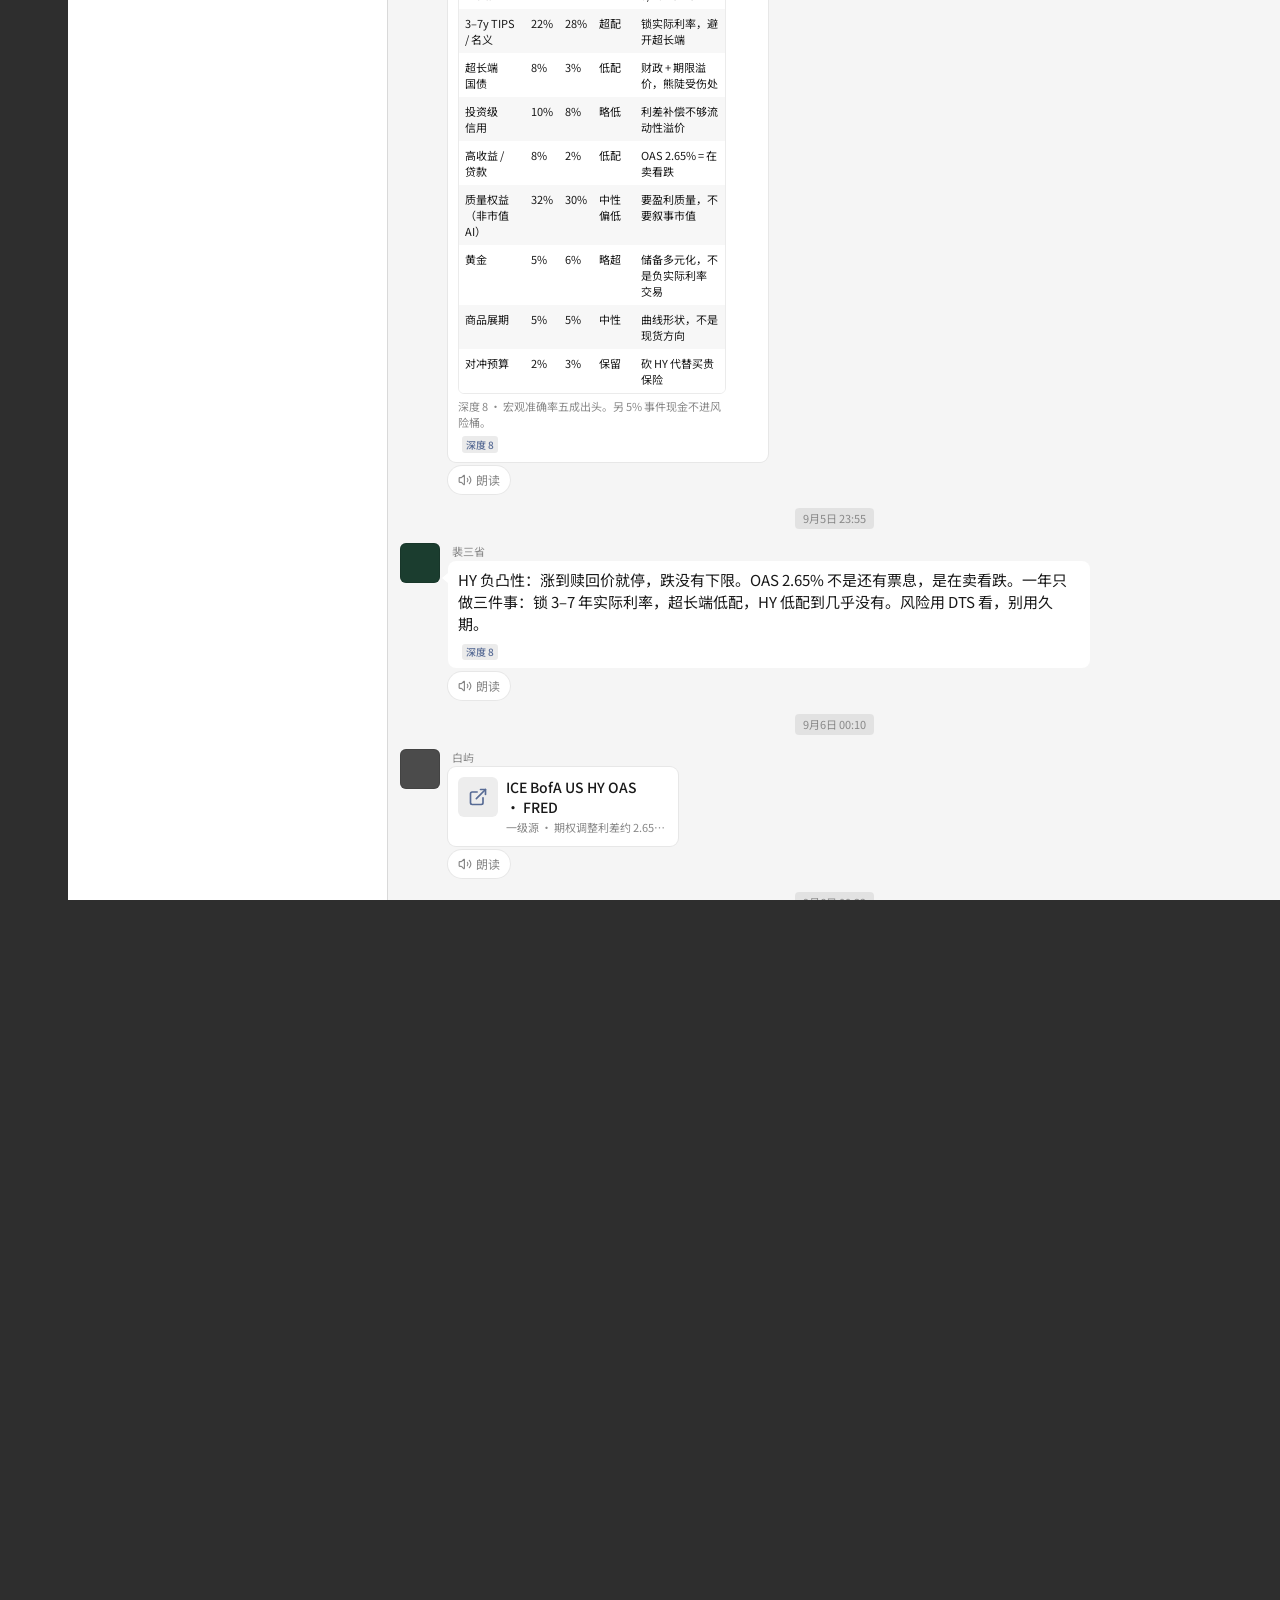
<file: index.html>
<!doctype html>
<html lang="zh-CN">
  <head>
    <meta charset="utf-8" />
    <meta name="viewport" content="width=device-width, initial-scale=1, viewport-fit=cover" />
    <title>群哦</title>
    <meta name="theme-color" content="#2E2E2E" />
    <meta name="description" content="人物库的微信群。文字、图、3D 引擎现场、链接和网页项目都能贴。" />
    <link rel="icon" type="image/svg+xml" href="./favicon.svg" />
    <link rel="preconnect" href="https://fonts.googleapis.com" />
    <link rel="preconnect" href="https://fonts.gstatic.com" crossorigin />
    <link
      rel="stylesheet"
      href="https://fonts.googleapis.com/css2?family=Noto+Sans+SC:wght@400;500;600;700&display=swap"
    />
    <script type="module" crossorigin src="./assets/index-y2.js?v=20260907-json"></script>
    <link rel="stylesheet" crossorigin href="./assets/index-BoobUhyX.css">
    <link rel="stylesheet" href="./quno-player.css">
    <link rel="stylesheet" id="juli-player-css" href="https://dannyling111.github.io/A129/juli/player-bili.css">
    <script>
      window.QUNO_JULI = /\/A129\/quno\b/.test(location.pathname)
        ? new URL("../juli/", location.href).href
        : "https://dannyling111.github.io/A129/juli/";
      document.getElementById("juli-player-css").href = window.QUNO_JULI + "player-bili.css";
    </script>
  </head>
  <body>
    <div id="main"><div id="app"></div></div>
    <script src="./quno-player.js" defer></script>
    <script src="./quno-studio-json.js?v=20260907-json" defer></script>
    <script>
      (function () {
        var s = document.createElement("script");
        s.src = (window.QUNO_JULI || "https://dannyling111.github.io/A129/juli/") + "bili-player.js";
        document.body.appendChild(s);
      })();
    </script>
  </body>
</html>
</file>
<file: quno-player.css>
/* 群哦只补全屏层布局。哔哩控件样式跟剧哦 player-bili.css，不在这里另做一套。 */
.z-40 .quno-engine-stage{
  display:flex;
  flex-direction:column;
  align-items:stretch;
  justify-content:flex-start;
  padding:8px 12px 16px;
  overflow:auto;
  gap:0;
}
.z-40 .player-box,
.z-40 .quno-engine-player{
  position:relative;
  width:100%;
  max-width:960px;
  margin:0 auto;
  flex:0 0 auto;
}
.z-40 .player-box iframe,
.z-40 .quno-engine-player iframe{
  position:relative !important;
  inset:auto !important;
  width:100% !important;
  height:auto !important;
  aspect-ratio:var(--bili-ratio, 16 / 9);
}
.z-40 .bili-dock,
.bili-dock{display:none !important}

/* 跨域时点不进引擎：把点击还给画面里的 kiosk，不盖一层失效外壳 */
.player-box.quno-xorigin iframe{pointer-events:auto !important}
.player-box.quno-xorigin .bili-hit,
.player-box.quno-xorigin .bili-chrome,
.player-box.quno-xorigin .bili-center{pointer-events:none !important}
</file>
<file: assets/index-BoobUhyX.css>
/*! tailwindcss v4.3.3 | MIT License | https://tailwindcss.com */
@layer properties{@supports (((-webkit-hyphens:none)) and (not (margin-trim:inline))) or ((-moz-orient:inline) and (not (color:rgb(from red r g b)))){*,:before,:after,::backdrop{--tw-translate-x:0;--tw-translate-y:0;--tw-translate-z:0;--tw-space-y-reverse:0;--tw-divide-y-reverse:0;--tw-border-style:solid;--tw-leading:initial;--tw-font-weight:initial;--tw-tracking:initial;--tw-ordinal:initial;--tw-slashed-zero:initial;--tw-numeric-figure:initial;--tw-numeric-spacing:initial;--tw-numeric-fraction:initial;--tw-shadow:0 0 #0000;--tw-shadow-color:initial;--tw-shadow-alpha:100%;--tw-inset-shadow:0 0 #0000;--tw-inset-shadow-color:initial;--tw-inset-shadow-alpha:100%;--tw-ring-color:initial;--tw-ring-shadow:0 0 #0000;--tw-inset-ring-color:initial;--tw-inset-ring-shadow:0 0 #0000;--tw-ring-inset:initial;--tw-ring-offset-width:0px;--tw-ring-offset-color:#fff;--tw-ring-offset-shadow:0 0 #0000;--tw-outline-style:solid;--tw-duration:initial}}}@layer theme{:root,:host{--font-sans:"Noto Sans SC", "PingFang SC", "Hiragino Sans GB", "Microsoft YaHei", system-ui, sans-serif;--font-serif:ui-serif, Georgia, Cambria, "Times New Roman", Times, serif;--font-mono:ui-monospace, SFMono-Regular, Menlo, Monaco, Consolas, "Liberation Mono", "Courier New", monospace;--color-red-500:oklch(63.7% .237 25.331);--color-zinc-50:oklch(98.5% 0 none);--color-zinc-400:oklch(70.5% .015 286.067);--color-zinc-500:oklch(55.2% .016 285.938);--color-zinc-900:oklch(21% .006 285.885);--color-zinc-950:oklch(14.1% .005 285.823);--color-neutral-100:oklch(97% 0 none);--color-neutral-300:oklch(87% 0 none);--color-neutral-700:oklch(37.1% 0 none);--color-neutral-900:oklch(20.5% 0 none);--color-black:#000;--color-white:#fff;--spacing:.25rem;--container-sm:24rem;--container-md:28rem;--container-4xl:56rem;--container-5xl:64rem;--text-sm:.875rem;--text-sm--line-height:calc(1.25 / .875);--text-lg:1.125rem;--text-lg--line-height:calc(1.75 / 1.125);--font-weight-normal:400;--font-weight-medium:500;--font-weight-semibold:600;--tracking-wide:.025em;--radius-sm:.25rem;--radius-md:.375rem;--aspect-video:16 / 9;--default-transition-duration:.15s;--default-transition-timing-function:cubic-bezier(.4, 0, .2, 1);--default-font-family:var(--font-sans);--default-mono-font-family:var(--font-mono);--color-wx-green:#07c160;--color-wx-green-press:#06ad56;--color-wx-bubble:#95ec69;--color-wx-bg:#ededed;--color-wx-chat:#f5f5f5;--color-wx-bar:#f7f7f7;--color-wx-rail:#2e2e2e;--color-wx-ink:#191919;--color-wx-muted:#888;--color-wx-faint:#b2b2b2;--color-wx-line:#d9d9d9;--color-wx-white:#fff;--color-wx-danger:#fa5151;--color-wx-link:#576b95;--color-wx-board:#1b3d2f;--color-wx-chalk:#f4f1e4}}@layer base{*,:after,:before,::backdrop{box-sizing:border-box;border:0 solid;margin:0;padding:0}::file-selector-button{box-sizing:border-box;border:0 solid;margin:0;padding:0}html,:host{-webkit-text-size-adjust:100%;tab-size:4;line-height:1.5;font-family:var(--default-font-family,-apple-system, BlinkMacSystemFont, "Segoe UI", Roboto, "Helvetica Neue", "Noto Sans", Arial, sans-serif, "Apple Color Emoji", "Segoe UI Emoji", "Segoe UI Symbol", "Noto Color Emoji");font-feature-settings:var(--default-font-feature-settings,normal);font-variation-settings:var(--default-font-variation-settings,normal);-webkit-tap-highlight-color:transparent}hr{height:0;color:inherit;border-top-width:1px}abbr:where([title]){-webkit-text-decoration:underline dotted;text-decoration:underline dotted}h1,h2,h3,h4,h5,h6{font-size:inherit;font-weight:inherit}a{color:inherit;-webkit-text-decoration:inherit;-webkit-text-decoration:inherit;-webkit-text-decoration:inherit;-webkit-text-decoration:inherit;text-decoration:inherit}b,strong{font-weight:bolder}code,kbd,samp,pre{font-family:var(--default-mono-font-family,ui-monospace, SFMono-Regular, Menlo, Monaco, Consolas, "Liberation Mono", "Courier New", monospace);font-feature-settings:var(--default-mono-font-feature-settings,normal);font-variation-settings:var(--default-mono-font-variation-settings,normal);font-size:1em}small{font-size:80%}sub,sup{vertical-align:baseline;font-size:75%;line-height:0;position:relative}sub{bottom:-.25em}sup{top:-.5em}table{text-indent:0;border-color:inherit;border-collapse:collapse}:-moz-focusring:where(:not(iframe)){outline:auto}progress{vertical-align:baseline}summary{display:list-item}ol,ul,menu{list-style:none}img,svg,video,canvas,audio,iframe,embed,object{vertical-align:middle;display:block}img,video{max-width:100%;height:auto}button,input,select,optgroup,textarea{font:inherit;font-feature-settings:inherit;font-variation-settings:inherit;letter-spacing:inherit;color:inherit;opacity:1;background-color:#0000;border-radius:0}::file-selector-button{font:inherit;font-feature-settings:inherit;font-variation-settings:inherit;letter-spacing:inherit;color:inherit;opacity:1;background-color:#0000;border-radius:0}:where(select:is([multiple],[size])) optgroup{font-weight:bolder}:where(select:is([multiple],[size])) optgroup option{padding-inline-start:20px}::file-selector-button{margin-inline-end:4px}::placeholder{opacity:1}@supports (not ((-webkit-appearance:-apple-pay-button))) or (contain-intrinsic-size:1px){::placeholder{color:currentColor}@supports (color:color-mix(in lab, red, red)){::placeholder{color:color-mix(in oklab, currentcolor 50%, transparent)}}}textarea{resize:vertical}::-webkit-search-decoration{-webkit-appearance:none}::-webkit-date-and-time-value{min-height:1lh;text-align:inherit}::-webkit-datetime-edit{display:inline-flex}::-webkit-datetime-edit-fields-wrapper{padding:0}::-webkit-datetime-edit{padding-block:0}::-webkit-datetime-edit-year-field{padding-block:0}::-webkit-datetime-edit-month-field{padding-block:0}::-webkit-datetime-edit-day-field{padding-block:0}::-webkit-datetime-edit-hour-field{padding-block:0}::-webkit-datetime-edit-minute-field{padding-block:0}::-webkit-datetime-edit-second-field{padding-block:0}::-webkit-datetime-edit-millisecond-field{padding-block:0}::-webkit-datetime-edit-meridiem-field{padding-block:0}::-webkit-calendar-picker-indicator{line-height:1}:-moz-ui-invalid{box-shadow:none}button,input:where([type=button],[type=reset],[type=submit]){appearance:button}::file-selector-button{appearance:button}::-webkit-inner-spin-button{height:auto}::-webkit-outer-spin-button{height:auto}[hidden]:where(:not([hidden=until-found])){display:none!important}button:not(:disabled),a,[role=button]:not(:disabled){cursor:pointer;touch-action:manipulation;-webkit-tap-highlight-color:transparent}html{-webkit-font-smoothing:antialiased;-moz-osx-font-smoothing:grayscale}html,body,#app{height:100%;min-height:100%}html,body{overflow:hidden}body{background:var(--color-wx-rail);color:var(--color-wx-ink);font-family:var(--font-sans);text-wrap:pretty;flex-direction:column;margin:0;display:flex}h1,h2,h3{text-wrap:balance}}@layer components;@layer utilities{.pointer-events-none{pointer-events:none}.visible{visibility:visible}.absolute{position:absolute}.fixed{position:fixed}.relative{position:relative}.static{position:static}.inset-0{inset:0}.inset-4{inset:calc(var(--spacing) * 4)}.inset-x-0{inset-inline:0}.-top-1{top:calc(var(--spacing) * -1)}.top-3{top:calc(var(--spacing) * 3)}.-right-1{right:calc(var(--spacing) * -1)}.right-1{right:var(--spacing)}.right-2{right:calc(var(--spacing) * 2)}.right-2\.5{right:calc(var(--spacing) * 2.5)}.right-3{right:calc(var(--spacing) * 3)}.-bottom-6{bottom:calc(var(--spacing) * -6)}.bottom-0{bottom:0}.bottom-1{bottom:var(--spacing)}.bottom-2\.5{bottom:calc(var(--spacing) * 2.5)}.bottom-full{bottom:100%}.z-0{z-index:0}.z-10{z-index:10}.z-20{z-index:20}.z-30{z-index:30}.z-40{z-index:40}.z-50{z-index:50}.z-\[5\]{z-index:5}.mx-\[1px\]{margin-inline:1px}.mx-auto{margin-inline:auto}.mt-0\.5{margin-top:calc(var(--spacing) * .5)}.mt-1{margin-top:var(--spacing)}.mt-1\.5{margin-top:calc(var(--spacing) * 1.5)}.mt-2{margin-top:calc(var(--spacing) * 2)}.mt-3{margin-top:calc(var(--spacing) * 3)}.mt-4{margin-top:calc(var(--spacing) * 4)}.mt-5{margin-top:calc(var(--spacing) * 5)}.mt-6{margin-top:calc(var(--spacing) * 6)}.mt-8{margin-top:calc(var(--spacing) * 8)}.mr-1{margin-right:var(--spacing)}.mb-0\.5{margin-bottom:calc(var(--spacing) * .5)}.mb-1{margin-bottom:var(--spacing)}.mb-1\.5{margin-bottom:calc(var(--spacing) * 1.5)}.mb-2{margin-bottom:calc(var(--spacing) * 2)}.mb-6{margin-bottom:calc(var(--spacing) * 6)}.mb-10{margin-bottom:calc(var(--spacing) * 10)}.ml-0\.5{margin-left:calc(var(--spacing) * .5)}.ml-1{margin-left:var(--spacing)}.ml-auto{margin-left:auto}.line-clamp-1{-webkit-line-clamp:1;-webkit-box-orient:vertical;display:-webkit-box;overflow:hidden}.line-clamp-2{-webkit-line-clamp:2;-webkit-box-orient:vertical;display:-webkit-box;overflow:hidden}.block{display:block}.flex{display:flex}.grid{display:grid}.hidden{display:none}.inline{display:inline}.inline-block{display:inline-block}.inline-flex{display:inline-flex}.table{display:table}.aspect-square{aspect-ratio:1}.aspect-video{aspect-ratio:var(--aspect-video)}.size-2{width:calc(var(--spacing) * 2);height:calc(var(--spacing) * 2)}.size-3{width:calc(var(--spacing) * 3);height:calc(var(--spacing) * 3)}.size-3\.5{width:calc(var(--spacing) * 3.5);height:calc(var(--spacing) * 3.5)}.size-4{width:calc(var(--spacing) * 4);height:calc(var(--spacing) * 4)}.size-5{width:calc(var(--spacing) * 5);height:calc(var(--spacing) * 5)}.size-6{width:calc(var(--spacing) * 6);height:calc(var(--spacing) * 6)}.size-7{width:calc(var(--spacing) * 7);height:calc(var(--spacing) * 7)}.size-8{width:calc(var(--spacing) * 8);height:calc(var(--spacing) * 8)}.size-9{width:calc(var(--spacing) * 9);height:calc(var(--spacing) * 9)}.size-10{width:calc(var(--spacing) * 10);height:calc(var(--spacing) * 10)}.size-11{width:calc(var(--spacing) * 11);height:calc(var(--spacing) * 11)}.size-12{width:calc(var(--spacing) * 12);height:calc(var(--spacing) * 12)}.size-14{width:calc(var(--spacing) * 14);height:calc(var(--spacing) * 14)}.size-40{width:calc(var(--spacing) * 40);height:calc(var(--spacing) * 40)}.h-2{height:calc(var(--spacing) * 2)}.h-4{height:calc(var(--spacing) * 4)}.h-7{height:calc(var(--spacing) * 7)}.h-8{height:calc(var(--spacing) * 8)}.h-9{height:calc(var(--spacing) * 9)}.h-10{height:calc(var(--spacing) * 10)}.h-11{height:calc(var(--spacing) * 11)}.h-12{height:calc(var(--spacing) * 12)}.h-14{height:calc(var(--spacing) * 14)}.h-16{height:calc(var(--spacing) * 16)}.h-24{height:calc(var(--spacing) * 24)}.h-28{height:calc(var(--spacing) * 28)}.h-48{height:calc(var(--spacing) * 48)}.h-\[72px\]{height:72px}.h-full{height:100%}.max-h-24{max-height:calc(var(--spacing) * 24)}.max-h-36{max-height:calc(var(--spacing) * 36)}.max-h-40{max-height:calc(var(--spacing) * 40)}.max-h-48{max-height:calc(var(--spacing) * 48)}.max-h-52{max-height:calc(var(--spacing) * 52)}.max-h-56{max-height:calc(var(--spacing) * 56)}.max-h-\[92\%\]{max-height:92%}.min-h-0{min-height:0}.min-h-9{min-height:calc(var(--spacing) * 9)}.min-h-\[280px\]{min-height:280px}.min-h-screen{min-height:100vh}.w-4{width:calc(var(--spacing) * 4)}.w-8{width:calc(var(--spacing) * 8)}.w-14{width:calc(var(--spacing) * 14)}.w-16{width:calc(var(--spacing) * 16)}.w-\[42\%\]{width:42%}.w-\[68px\]{width:68px}.w-\[72px\]{width:72px}.w-\[220px\]{width:220px}.w-\[230px\]{width:230px}.w-\[248px\]{width:248px}.w-auto{width:auto}.w-full{width:100%}.max-w-4xl{max-width:var(--container-4xl)}.max-w-5xl{max-width:var(--container-5xl)}.max-w-\[74\%\]{max-width:74%}.max-w-\[92\%\]{max-width:92%}.max-w-\[220px\]{max-width:220px}.max-w-\[260px\]{max-width:260px}.max-w-\[268px\]{max-width:268px}.max-w-md{max-width:var(--container-md)}.max-w-sm{max-width:var(--container-sm)}.min-w-0{min-width:0}.min-w-4{min-width:calc(var(--spacing) * 4)}.min-w-\[132px\]{min-width:132px}.flex-1{flex:1}.shrink-0{flex-shrink:0}.border-collapse{border-collapse:collapse}.translate-y-\[2px\]{--tw-translate-y:2px;translate:var(--tw-translate-x) var(--tw-translate-y)}.rotate-45{rotate:45deg}.\[transform\:rotateY\(-90deg\)_translateZ\(70px\)\]{transform:rotateY(-90deg)translateZ(70px)}.\[transform\:rotateY\(0deg\)_translateZ\(70px\)\]{transform:rotateY(0)translateZ(70px)}.\[transform\:rotateY\(90deg\)_translateZ\(70px\)\]{transform:rotateY(90deg)translateZ(70px)}.\[transform\:rotateY\(180deg\)_translateZ\(70px\)\]{transform:rotateY(180deg)translateZ(70px)}.animate-\[spin_12s_linear_infinite\]{animation:12s linear infinite spin}.cursor-pointer{cursor:pointer}.resize-none{resize:none}.grid-cols-1{grid-template-columns:repeat(1,minmax(0,1fr))}.grid-cols-2{grid-template-columns:repeat(2,minmax(0,1fr))}.grid-cols-3{grid-template-columns:repeat(3,minmax(0,1fr))}.grid-cols-4{grid-template-columns:repeat(4,minmax(0,1fr))}.flex-col{flex-direction:column}.flex-row{flex-direction:row}.flex-row-reverse{flex-direction:row-reverse}.flex-wrap{flex-wrap:wrap}.place-items-center{place-items:center}.items-baseline{align-items:baseline}.items-center{align-items:center}.items-end{align-items:flex-end}.items-start{align-items:flex-start}.justify-between{justify-content:space-between}.justify-center{justify-content:center}.gap-0\.5{gap:calc(var(--spacing) * .5)}.gap-1{gap:var(--spacing)}.gap-1\.5{gap:calc(var(--spacing) * 1.5)}.gap-2{gap:calc(var(--spacing) * 2)}.gap-2\.5{gap:calc(var(--spacing) * 2.5)}.gap-3{gap:calc(var(--spacing) * 3)}.gap-6{gap:calc(var(--spacing) * 6)}:where(.space-y-1\.5>:not(:last-child)){--tw-space-y-reverse:0;margin-block-start:calc(calc(var(--spacing) * 1.5) * var(--tw-space-y-reverse));margin-block-end:calc(calc(var(--spacing) * 1.5) * calc(1 - var(--tw-space-y-reverse)))}:where(.space-y-2>:not(:last-child)){--tw-space-y-reverse:0;margin-block-start:calc(calc(var(--spacing) * 2) * var(--tw-space-y-reverse));margin-block-end:calc(calc(var(--spacing) * 2) * calc(1 - var(--tw-space-y-reverse)))}:where(.space-y-3>:not(:last-child)){--tw-space-y-reverse:0;margin-block-start:calc(calc(var(--spacing) * 3) * var(--tw-space-y-reverse));margin-block-end:calc(calc(var(--spacing) * 3) * calc(1 - var(--tw-space-y-reverse)))}:where(.space-y-4>:not(:last-child)){--tw-space-y-reverse:0;margin-block-start:calc(calc(var(--spacing) * 4) * var(--tw-space-y-reverse));margin-block-end:calc(calc(var(--spacing) * 4) * calc(1 - var(--tw-space-y-reverse)))}:where(.divide-y>:not(:last-child)){--tw-divide-y-reverse:0;border-bottom-style:var(--tw-border-style);border-top-style:var(--tw-border-style);border-top-width:calc(1px * var(--tw-divide-y-reverse));border-bottom-width:calc(1px * calc(1 - var(--tw-divide-y-reverse)))}:where(.divide-wx-line\/80>:not(:last-child)){border-color:#d9d9d9cc}@supports (color:color-mix(in lab, red, red)){:where(.divide-wx-line\/80>:not(:last-child)){border-color:color-mix(in oklab, var(--color-wx-line) 80%, transparent)}}.self-start{align-self:flex-start}.truncate{text-overflow:ellipsis;white-space:nowrap;overflow:hidden}.overflow-auto{overflow:auto}.overflow-hidden{overflow:hidden}.overflow-x-auto{overflow-x:auto}.overflow-y-auto{overflow-y:auto}.rounded-\[3px\]{border-radius:3px}.rounded-\[4px\]{border-radius:4px}.rounded-\[6px\]{border-radius:6px}.rounded-\[8px\]{border-radius:8px}.rounded-\[12px\]{border-radius:12px}.rounded-full{border-radius:2147483647px}.rounded-md{border-radius:var(--radius-md)}.rounded-sm{border-radius:var(--radius-sm)}.border{border-style:var(--tw-border-style);border-width:1px}.border-0{border-style:var(--tw-border-style);border-width:0}.border-t{border-top-style:var(--tw-border-style);border-top-width:1px}.border-r{border-right-style:var(--tw-border-style);border-right-width:1px}.border-b{border-bottom-style:var(--tw-border-style);border-bottom-width:1px}.border-b-2{border-bottom-style:var(--tw-border-style);border-bottom-width:2px}.border-l{border-left-style:var(--tw-border-style);border-left-width:1px}.border-l-2{border-left-style:var(--tw-border-style);border-left-width:2px}.border-black\/5{border-color:#0000000d}@supports (color:color-mix(in lab, red, red)){.border-black\/5{border-color:color-mix(in oklab, var(--color-black) 5%, transparent)}}.border-black\/6{border-color:#0000000f}@supports (color:color-mix(in lab, red, red)){.border-black\/6{border-color:color-mix(in oklab, var(--color-black) 6%, transparent)}}.border-black\/8{border-color:#00000014}@supports (color:color-mix(in lab, red, red)){.border-black\/8{border-color:color-mix(in oklab, var(--color-black) 8%, transparent)}}.border-black\/18{border-color:#0000002e}@supports (color:color-mix(in lab, red, red)){.border-black\/18{border-color:color-mix(in oklab, var(--color-black) 18%, transparent)}}.border-black\/25{border-color:#00000040}@supports (color:color-mix(in lab, red, red)){.border-black\/25{border-color:color-mix(in oklab, var(--color-black) 25%, transparent)}}.border-neutral-300{border-color:var(--color-neutral-300)}.border-white\/15{border-color:#ffffff26}@supports (color:color-mix(in lab, red, red)){.border-white\/15{border-color:color-mix(in oklab, var(--color-white) 15%, transparent)}}.border-white\/30{border-color:#ffffff4d}@supports (color:color-mix(in lab, red, red)){.border-white\/30{border-color:color-mix(in oklab, var(--color-white) 30%, transparent)}}.border-wx-chalk\/15{border-color:#f4f1e426}@supports (color:color-mix(in lab, red, red)){.border-wx-chalk\/15{border-color:color-mix(in oklab, var(--color-wx-chalk) 15%, transparent)}}.border-wx-green{border-color:var(--color-wx-green)}.border-wx-line{border-color:var(--color-wx-line)}.border-wx-line\/70{border-color:#d9d9d9b3}@supports (color:color-mix(in lab, red, red)){.border-wx-line\/70{border-color:color-mix(in oklab, var(--color-wx-line) 70%, transparent)}}.border-wx-line\/80{border-color:#d9d9d9cc}@supports (color:color-mix(in lab, red, red)){.border-wx-line\/80{border-color:color-mix(in oklab, var(--color-wx-line) 80%, transparent)}}.bg-\[\#0b0d12\]{background-color:#0b0d12}.bg-\[\#2a2a2a\]{background-color:#2a2a2a}.bg-\[\#2c4a6e\]{background-color:#2c4a6e}.bg-\[\#2c4a6e\]\/50{background-color:oklab(40.3121% -.0197223 -.0681453/.5)}.bg-\[\#4c4c4c\]{background-color:#4c4c4c}.bg-\[\#111\]{background-color:#111}.bg-\[\#ddd\]{background-color:#ddd}.bg-\[\#f8f8f8\]{background-color:#f8f8f8}.bg-black{background-color:var(--color-black)}.bg-black\/3{background-color:#00000008}@supports (color:color-mix(in lab, red, red)){.bg-black\/3{background-color:color-mix(in oklab, var(--color-black) 3%, transparent)}}.bg-black\/4{background-color:#0000000a}@supports (color:color-mix(in lab, red, red)){.bg-black\/4{background-color:color-mix(in oklab, var(--color-black) 4%, transparent)}}.bg-black\/5{background-color:#0000000d}@supports (color:color-mix(in lab, red, red)){.bg-black\/5{background-color:color-mix(in oklab, var(--color-black) 5%, transparent)}}.bg-black\/6{background-color:#0000000f}@supports (color:color-mix(in lab, red, red)){.bg-black\/6{background-color:color-mix(in oklab, var(--color-black) 6%, transparent)}}.bg-black\/8{background-color:#00000014}@supports (color:color-mix(in lab, red, red)){.bg-black\/8{background-color:color-mix(in oklab, var(--color-black) 8%, transparent)}}.bg-black\/10{background-color:#0000001a}@supports (color:color-mix(in lab, red, red)){.bg-black\/10{background-color:color-mix(in oklab, var(--color-black) 10%, transparent)}}.bg-black\/45{background-color:#00000073}@supports (color:color-mix(in lab, red, red)){.bg-black\/45{background-color:color-mix(in oklab, var(--color-black) 45%, transparent)}}.bg-black\/50{background-color:#00000080}@supports (color:color-mix(in lab, red, red)){.bg-black\/50{background-color:color-mix(in oklab, var(--color-black) 50%, transparent)}}.bg-black\/70{background-color:#000000b3}@supports (color:color-mix(in lab, red, red)){.bg-black\/70{background-color:color-mix(in oklab, var(--color-black) 70%, transparent)}}.bg-black\/88{background-color:#000000e0}@supports (color:color-mix(in lab, red, red)){.bg-black\/88{background-color:color-mix(in oklab, var(--color-black) 88%, transparent)}}.bg-black\/92{background-color:#000000eb}@supports (color:color-mix(in lab, red, red)){.bg-black\/92{background-color:color-mix(in oklab, var(--color-black) 92%, transparent)}}.bg-transparent{background-color:#0000}.bg-white{background-color:var(--color-white)}.bg-white\/8{background-color:#ffffff14}@supports (color:color-mix(in lab, red, red)){.bg-white\/8{background-color:color-mix(in oklab, var(--color-white) 8%, transparent)}}.bg-white\/90{background-color:#ffffffe6}@supports (color:color-mix(in lab, red, red)){.bg-white\/90{background-color:color-mix(in oklab, var(--color-white) 90%, transparent)}}.bg-wx-bar{background-color:var(--color-wx-bar)}.bg-wx-bg{background-color:var(--color-wx-bg)}.bg-wx-bubble{background-color:var(--color-wx-bubble)}.bg-wx-chat{background-color:var(--color-wx-chat)}.bg-wx-danger{background-color:var(--color-wx-danger)}.bg-wx-green{background-color:var(--color-wx-green)}.bg-wx-green\/8{background-color:#07c16014}@supports (color:color-mix(in lab, red, red)){.bg-wx-green\/8{background-color:color-mix(in oklab, var(--color-wx-green) 8%, transparent)}}.bg-wx-green\/20{background-color:#07c16033}@supports (color:color-mix(in lab, red, red)){.bg-wx-green\/20{background-color:color-mix(in oklab, var(--color-wx-green) 20%, transparent)}}.bg-wx-line{background-color:var(--color-wx-line)}.bg-wx-rail{background-color:var(--color-wx-rail)}.bg-wx-white{background-color:var(--color-wx-white)}.bg-zinc-50{background-color:var(--color-zinc-50)}.\[background-image\:linear-gradient\(\#ffffff12_1px\,transparent_1px\)\,linear-gradient\(90deg\,\#ffffff12_1px\,transparent_1px\)\]{background-image:linear-gradient(#ffffff12 1px,#0000 1px),linear-gradient(90deg,#ffffff12 1px,#0000 1px)}.bg-\[radial-gradient\(circle_at_30\%_20\%\,\#3a4a62\,transparent_55\%\)\,linear-gradient\(160deg\,\#141820\,\#0b0d12\)\]{background-image:radial-gradient(circle at 30% 20%,#3a4a62,#0000 55%),linear-gradient(160deg,#141820,#0b0d12)}.\[background-size\:18px_18px\]{background-size:18px 18px}.fill-current{fill:currentColor}.object-contain{object-fit:contain}.object-cover{object-fit:cover}.p-0\.5{padding:calc(var(--spacing) * .5)}.p-2{padding:calc(var(--spacing) * 2)}.p-2\.5{padding:calc(var(--spacing) * 2.5)}.p-3{padding:calc(var(--spacing) * 3)}.p-4{padding:calc(var(--spacing) * 4)}.p-1001{padding:calc(var(--spacing) * 1001)}.p-1002{padding:calc(var(--spacing) * 1002)}.p-1003{padding:calc(var(--spacing) * 1003)}.p-1004{padding:calc(var(--spacing) * 1004)}.p-1005{padding:calc(var(--spacing) * 1005)}.p-1006{padding:calc(var(--spacing) * 1006)}.px-1{padding-inline:var(--spacing)}.px-1\.5{padding-inline:calc(var(--spacing) * 1.5)}.px-2{padding-inline:calc(var(--spacing) * 2)}.px-2\.5{padding-inline:calc(var(--spacing) * 2.5)}.px-3{padding-inline:calc(var(--spacing) * 3)}.px-3\.5{padding-inline:calc(var(--spacing) * 3.5)}.px-4{padding-inline:calc(var(--spacing) * 4)}.px-5{padding-inline:calc(var(--spacing) * 5)}.px-6{padding-inline:calc(var(--spacing) * 6)}.px-7{padding-inline:calc(var(--spacing) * 7)}.px-8{padding-inline:calc(var(--spacing) * 8)}.py-0\.5{padding-block:calc(var(--spacing) * .5)}.py-1{padding-block:var(--spacing)}.py-1\.5{padding-block:calc(var(--spacing) * 1.5)}.py-2{padding-block:calc(var(--spacing) * 2)}.py-2\.5{padding-block:calc(var(--spacing) * 2.5)}.py-3{padding-block:calc(var(--spacing) * 3)}.py-3\.5{padding-block:calc(var(--spacing) * 3.5)}.py-4{padding-block:calc(var(--spacing) * 4)}.py-5{padding-block:calc(var(--spacing) * 5)}.py-6{padding-block:calc(var(--spacing) * 6)}.py-8{padding-block:calc(var(--spacing) * 8)}.py-10{padding-block:calc(var(--spacing) * 10)}.py-\[1px\],.py-px{padding-block:1px}.pt-1{padding-top:var(--spacing)}.pt-2{padding-top:calc(var(--spacing) * 2)}.pt-3{padding-top:calc(var(--spacing) * 3)}.pt-4{padding-top:calc(var(--spacing) * 4)}.pr-1{padding-right:var(--spacing)}.pr-2{padding-right:calc(var(--spacing) * 2)}.pr-\[38\%\]{padding-right:38%}.pb-2{padding-bottom:calc(var(--spacing) * 2)}.pb-2\.5{padding-bottom:calc(var(--spacing) * 2.5)}.pb-3{padding-bottom:calc(var(--spacing) * 3)}.pb-4{padding-bottom:calc(var(--spacing) * 4)}.pb-14{padding-bottom:calc(var(--spacing) * 14)}.pb-16{padding-bottom:calc(var(--spacing) * 16)}.pb-\[env\(safe-area-inset-bottom\)\]{padding-bottom:env(safe-area-inset-bottom)}.pl-1{padding-left:var(--spacing)}.pl-1\.5{padding-left:calc(var(--spacing) * 1.5)}.pl-2{padding-left:calc(var(--spacing) * 2)}.pl-\[1px\]{padding-left:1px}.text-center{text-align:center}.text-left{text-align:left}.text-right{text-align:right}.align-middle{vertical-align:middle}.align-top{vertical-align:top}.font-serif{font-family:var(--font-serif)}.text-lg{font-size:var(--text-lg);line-height:var(--tw-leading,var(--text-lg--line-height))}.text-sm{font-size:var(--text-sm);line-height:var(--tw-leading,var(--text-sm--line-height))}.text-\[10px\]{font-size:10px}.text-\[11px\]{font-size:11px}.text-\[12px\]{font-size:12px}.text-\[13px\]{font-size:13px}.text-\[14px\]{font-size:14px}.text-\[15px\]{font-size:15px}.text-\[16px\]{font-size:16px}.text-\[17px\]{font-size:17px}.text-\[18px\]{font-size:18px}.text-\[20px\]{font-size:20px}.text-\[22px\]{font-size:22px}.text-\[26px\]{font-size:26px}.leading-4{--tw-leading:calc(var(--spacing) * 4);line-height:calc(var(--spacing) * 4)}.leading-5{--tw-leading:calc(var(--spacing) * 5);line-height:calc(var(--spacing) * 5)}.leading-6{--tw-leading:calc(var(--spacing) * 6);line-height:calc(var(--spacing) * 6)}.leading-7{--tw-leading:calc(var(--spacing) * 7);line-height:calc(var(--spacing) * 7)}.leading-8{--tw-leading:calc(var(--spacing) * 8);line-height:calc(var(--spacing) * 8)}.leading-\[1\.45\]{--tw-leading:1.45;line-height:1.45}.leading-none{--tw-leading:1;line-height:1}.font-medium{--tw-font-weight:var(--font-weight-medium);font-weight:var(--font-weight-medium)}.font-normal{--tw-font-weight:var(--font-weight-normal);font-weight:var(--font-weight-normal)}.font-semibold{--tw-font-weight:var(--font-weight-semibold);font-weight:var(--font-weight-semibold)}.tracking-\[0\.14em\]{--tw-tracking:.14em;letter-spacing:.14em}.tracking-\[0\.16em\]{--tw-tracking:.16em;letter-spacing:.16em}.tracking-\[0\.18em\]{--tw-tracking:.18em;letter-spacing:.18em}.tracking-wide{--tw-tracking:var(--tracking-wide);letter-spacing:var(--tracking-wide)}.break-words{overflow-wrap:break-word}.whitespace-nowrap{white-space:nowrap}.whitespace-pre-wrap{white-space:pre-wrap}.text-\[\#2c4a6e\]{color:#2c4a6e}.text-\[\#f5c518\]{color:#f5c518}.text-\[\#fb7299\]{color:#fb7299}.text-\[\#ff2442\]{color:#ff2442}.text-black\/40{color:#0006}@supports (color:color-mix(in lab, red, red)){.text-black\/40{color:color-mix(in oklab, var(--color-black) 40%, transparent)}}.text-red-500{color:var(--color-red-500)}.text-white{color:var(--color-white)}.text-white\/55{color:#ffffff8c}@supports (color:color-mix(in lab, red, red)){.text-white\/55{color:color-mix(in oklab, var(--color-white) 55%, transparent)}}.text-white\/70{color:#ffffffb3}@supports (color:color-mix(in lab, red, red)){.text-white\/70{color:color-mix(in oklab, var(--color-white) 70%, transparent)}}.text-white\/80{color:#fffc}@supports (color:color-mix(in lab, red, red)){.text-white\/80{color:color-mix(in oklab, var(--color-white) 80%, transparent)}}.text-wx-chalk{color:var(--color-wx-chalk)}.text-wx-chalk\/55{color:#f4f1e48c}@supports (color:color-mix(in lab, red, red)){.text-wx-chalk\/55{color:color-mix(in oklab, var(--color-wx-chalk) 55%, transparent)}}.text-wx-chalk\/70{color:#f4f1e4b3}@supports (color:color-mix(in lab, red, red)){.text-wx-chalk\/70{color:color-mix(in oklab, var(--color-wx-chalk) 70%, transparent)}}.text-wx-chalk\/80{color:#f4f1e4cc}@supports (color:color-mix(in lab, red, red)){.text-wx-chalk\/80{color:color-mix(in oklab, var(--color-wx-chalk) 80%, transparent)}}.text-wx-danger{color:var(--color-wx-danger)}.text-wx-faint{color:var(--color-wx-faint)}.text-wx-green{color:var(--color-wx-green)}.text-wx-ink{color:var(--color-wx-ink)}.text-wx-ink\/70{color:#191919b3}@supports (color:color-mix(in lab, red, red)){.text-wx-ink\/70{color:color-mix(in oklab, var(--color-wx-ink) 70%, transparent)}}.text-wx-link{color:var(--color-wx-link)}.text-wx-muted{color:var(--color-wx-muted)}.text-wx-white{color:var(--color-wx-white)}.text-zinc-500{color:var(--color-zinc-500)}.text-zinc-900{color:var(--color-zinc-900)}.tabular-nums{--tw-numeric-spacing:tabular-nums;font-variant-numeric:var(--tw-ordinal,) var(--tw-slashed-zero,) var(--tw-numeric-figure,) var(--tw-numeric-spacing,) var(--tw-numeric-fraction,)}.underline-offset-4{text-underline-offset:4px}.accent-\[\#07c160\]{accent-color:#07c160}.accent-wx-green{accent-color:var(--color-wx-green)}.opacity-35{opacity:.35}.opacity-40{opacity:.4}.opacity-70{opacity:.7}.opacity-80{opacity:.8}.shadow-\[0_-8px_24px_rgba\(0\,0\,0\,0\.08\)\]{--tw-shadow:0 -8px 24px var(--tw-shadow-color,#00000014);box-shadow:var(--tw-inset-shadow), var(--tw-inset-ring-shadow), var(--tw-ring-offset-shadow), var(--tw-ring-shadow), var(--tw-shadow)}.shadow-\[0_0_0_1px_rgba\(0\,0\,0\,0\.04\)\]{--tw-shadow:0 0 0 1px var(--tw-shadow-color,#0000000a);box-shadow:var(--tw-inset-shadow), var(--tw-inset-ring-shadow), var(--tw-ring-offset-shadow), var(--tw-ring-shadow), var(--tw-shadow)}.shadow-\[0_0_0_1px_rgba\(0\,0\,0\,0\.06\)\]{--tw-shadow:0 0 0 1px var(--tw-shadow-color,#0000000f);box-shadow:var(--tw-inset-shadow), var(--tw-inset-ring-shadow), var(--tw-ring-offset-shadow), var(--tw-ring-shadow), var(--tw-shadow)}.shadow-\[0_8px_24px_rgba\(0\,0\,0\,0\.28\)\]{--tw-shadow:0 8px 24px var(--tw-shadow-color,#00000047);box-shadow:var(--tw-inset-shadow), var(--tw-inset-ring-shadow), var(--tw-ring-offset-shadow), var(--tw-ring-shadow), var(--tw-shadow)}.shadow-none{--tw-shadow:0 0 #0000;box-shadow:var(--tw-inset-shadow), var(--tw-inset-ring-shadow), var(--tw-ring-offset-shadow), var(--tw-ring-shadow), var(--tw-shadow)}.outline,.outline-1{outline-style:var(--tw-outline-style);outline-width:1px}.-outline-offset-1{outline-offset:calc(1px * -1)}.outline-black\/10{outline-color:#0000001a}@supports (color:color-mix(in lab, red, red)){.outline-black\/10{outline-color:color-mix(in oklab, var(--color-black) 10%, transparent)}}.outline-white\/10{outline-color:#ffffff1a}@supports (color:color-mix(in lab, red, red)){.outline-white\/10{outline-color:color-mix(in oklab, var(--color-white) 10%, transparent)}}.outline-wx-green\/40{outline-color:#07c16066}@supports (color:color-mix(in lab, red, red)){.outline-wx-green\/40{outline-color:color-mix(in oklab, var(--color-wx-green) 40%, transparent)}}.transition-transform{transition-property:transform,translate,scale,rotate;transition-timing-function:var(--tw-ease,var(--default-transition-timing-function));transition-duration:var(--tw-duration,var(--default-transition-duration))}.duration-150{--tw-duration:.15s;transition-duration:.15s}.outline-none{--tw-outline-style:none;outline-style:none}.\[perspective\:600px\]{perspective:600px}.\[transform-style\:preserve-3d\]{transform-style:preserve-3d}.placeholder\:text-wx-faint::placeholder{color:var(--color-wx-faint)}.last\:border-0:last-child{border-style:var(--tw-border-style);border-width:0}@media (hover:hover){.hover\:bg-neutral-100:hover{background-color:var(--color-neutral-100)}.hover\:bg-wx-bg:hover{background-color:var(--color-wx-bg)}.hover\:bg-wx-bg\/70:hover{background-color:#edededb3}@supports (color:color-mix(in lab, red, red)){.hover\:bg-wx-bg\/70:hover{background-color:color-mix(in oklab, var(--color-wx-bg) 70%, transparent)}}.hover\:bg-wx-chat:hover{background-color:var(--color-wx-chat)}.hover\:text-white:hover{color:var(--color-white)}.hover\:underline:hover{text-decoration-line:underline}}.active\:bg-wx-green-press:active{background-color:var(--color-wx-green-press)}.disabled\:cursor-wait:disabled{cursor:wait}.disabled\:no-underline:disabled{text-decoration-line:none}@media (width>=40rem){.sm\:grid-cols-3{grid-template-columns:repeat(3,minmax(0,1fr))}.sm\:grid-cols-5{grid-template-columns:repeat(5,minmax(0,1fr))}}@media (width>=48rem){.md\:static{position:static}.md\:right-4{right:calc(var(--spacing) * 4)}.md\:bottom-4{bottom:calc(var(--spacing) * 4)}.md\:z-0{z-index:0}.md\:flex{display:flex}.md\:hidden{display:none}.md\:w-\[280px\]{width:280px}.md\:w-\[320px\]{width:320px}.md\:shrink-0{flex-shrink:0}.md\:grid-cols-4{grid-template-columns:repeat(4,minmax(0,1fr))}.md\:border-r{border-right-style:var(--tw-border-style);border-right-width:1px}.md\:border-wx-line{border-color:var(--color-wx-line)}.md\:p-6{padding:calc(var(--spacing) * 6)}.md\:px-5{padding-inline:calc(var(--spacing) * 5)}.md\:px-10{padding-inline:calc(var(--spacing) * 10)}.md\:pr-\[34\%\]{padding-right:34%}.md\:pb-0{padding-bottom:0}.md\:pl-3{padding-left:calc(var(--spacing) * 3)}.md\:text-left{text-align:left}.md\:text-\[17px\]{font-size:17px}.md\:text-\[28px\]{font-size:28px}.md\:leading-10{--tw-leading:calc(var(--spacing) * 10);line-height:calc(var(--spacing) * 10)}}@media (width>=64rem){.lg\:sticky{position:sticky}.lg\:top-0{top:0}.lg\:max-h-\[calc\(100dvh-6rem\)\]{max-height:calc(100dvh - 6rem)}.lg\:grid-cols-\[minmax\(0\,0\.9fr\)_minmax\(0\,1\.2fr\)\]{grid-template-columns:minmax(0,.9fr) minmax(0,1.2fr)}.lg\:grid-cols-\[minmax\(0\,1\.05fr\)_minmax\(0\,0\.95fr\)\]{grid-template-columns:minmax(0,1.05fr) minmax(0,.95fr)}.lg\:grid-cols-\[minmax\(0\,1fr\)_minmax\(0\,1\.1fr\)\]{grid-template-columns:minmax(0,1fr) minmax(0,1.1fr)}}@media (prefers-color-scheme:dark){.dark\:border-neutral-700{border-color:var(--color-neutral-700)}.dark\:bg-white\/20{background-color:#fff3}@supports (color:color-mix(in lab, red, red)){.dark\:bg-white\/20{background-color:color-mix(in oklab, var(--color-white) 20%, transparent)}}.dark\:bg-zinc-950{background-color:var(--color-zinc-950)}.dark\:text-zinc-50{color:var(--color-zinc-50)}.dark\:text-zinc-400{color:var(--color-zinc-400)}@media (hover:hover){.dark\:hover\:bg-neutral-900:hover{background-color:var(--color-neutral-900)}}}}@media (prefers-reduced-motion:reduce){*,:before,:after{transition-duration:.01ms!important;animation-duration:.01ms!important;animation-iteration-count:1!important}}.wx-scroll{scrollbar-width:thin;scrollbar-color:#c8c8c8 transparent;-webkit-overflow-scrolling:touch}.wx-scroll::-webkit-scrollbar{width:6px;height:6px}.wx-scroll::-webkit-scrollbar-thumb{background:#c8c8c8;border-radius:99px}.bubble-self,.bubble-other{position:relative}.bubble-other:after,.bubble-self:after{content:"";border-style:solid;width:0;height:0;position:absolute;top:12px}.bubble-other:after{border-width:5px 6px 5px 0;border-color:transparent var(--color-wx-white) transparent transparent;left:-6px}.bubble-self:after{border-width:5px 0 5px 6px;border-color:transparent transparent transparent var(--color-wx-bubble);right:-6px}.wx-wave{border-radius:1px;width:2px;display:inline-block}.wx-wave-on{animation:.7s ease-in-out infinite wx-wave}@keyframes wx-wave{0%,to{transform:scaleY(.45)}50%{transform:scaleY(1)}}.wx-at{max-width:100%}.wx-sound-gate{color:#f4e4b2;background:linear-gradient(#3d2c0e 0%,#1a1408 100%);border:1.5px solid #d4a24a;box-shadow:0 8px 24px #00000059,inset 0 1px #ffdc8c40}.wx-board{background-color:var(--color-wx-board);color:var(--color-wx-chalk);background-image:radial-gradient(#ffffff0a .7px,#0000 .7px),linear-gradient(#ffffff0d,#0000 42%);background-size:8px 8px,100% 100%}.wx-lector{border:2px solid #f4f1e461;box-shadow:0 10px 28px #00000073}@property --tw-translate-x{syntax:"*";inherits:false;initial-value:0}@property --tw-translate-y{syntax:"*";inherits:false;initial-value:0}@property --tw-translate-z{syntax:"*";inherits:false;initial-value:0}@property --tw-space-y-reverse{syntax:"*";inherits:false;initial-value:0}@property --tw-divide-y-reverse{syntax:"*";inherits:false;initial-value:0}@property --tw-border-style{syntax:"*";inherits:false;initial-value:solid}@property --tw-leading{syntax:"*";inherits:false}@property --tw-font-weight{syntax:"*";inherits:false}@property --tw-tracking{syntax:"*";inherits:false}@property --tw-ordinal{syntax:"*";inherits:false}@property --tw-slashed-zero{syntax:"*";inherits:false}@property --tw-numeric-figure{syntax:"*";inherits:false}@property --tw-numeric-spacing{syntax:"*";inherits:false}@property --tw-numeric-fraction{syntax:"*";inherits:false}@property --tw-shadow{syntax:"*";inherits:false;initial-value:0 0 #0000}@property --tw-shadow-color{syntax:"*";inherits:false}@property --tw-shadow-alpha{syntax:"<percentage>";inherits:false;initial-value:100%}@property --tw-inset-shadow{syntax:"*";inherits:false;initial-value:0 0 #0000}@property --tw-inset-shadow-color{syntax:"*";inherits:false}@property --tw-inset-shadow-alpha{syntax:"<percentage>";inherits:false;initial-value:100%}@property --tw-ring-color{syntax:"*";inherits:false}@property --tw-ring-shadow{syntax:"*";inherits:false;initial-value:0 0 #0000}@property --tw-inset-ring-color{syntax:"*";inherits:false}@property --tw-inset-ring-shadow{syntax:"*";inherits:false;initial-value:0 0 #0000}@property --tw-ring-inset{syntax:"*";inherits:false}@property --tw-ring-offset-width{syntax:"<length>";inherits:false;initial-value:0}@property --tw-ring-offset-color{syntax:"*";inherits:false;initial-value:#fff}@property --tw-ring-offset-shadow{syntax:"*";inherits:false;initial-value:0 0 #0000}@property --tw-outline-style{syntax:"*";inherits:false;initial-value:solid}@property --tw-duration{syntax:"*";inherits:false}@keyframes spin{to{transform:rotate(360deg)}}
</file>
